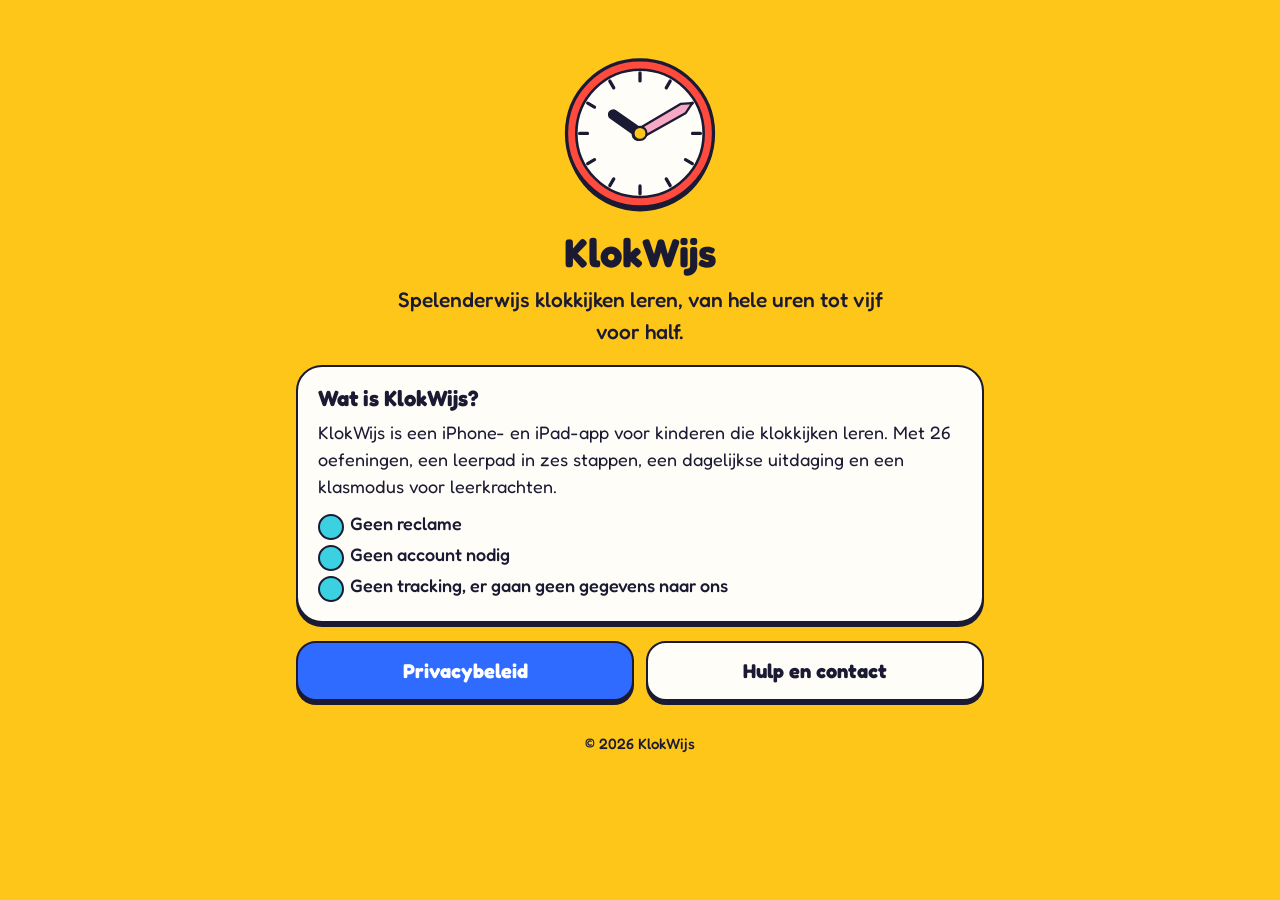
<file: index.html>
<!doctype html>
<html lang="nl">
<head>
<meta charset="utf-8">
<meta name="viewport" content="width=device-width, initial-scale=1">
<title>KlokWijs · Leer klokkijken</title>
<meta name="description" content="KlokWijs is een app waarmee kinderen spelenderwijs klokkijken leren. Geen reclame, geen account, geen tracking.">
<link rel="icon" href="assets/klok.svg" type="image/svg+xml">
<link rel="preconnect" href="https://fonts.googleapis.com">
<link rel="preconnect" href="https://fonts.gstatic.com" crossorigin>
<link href="https://fonts.googleapis.com/css2?family=Fredoka:wght@400;500;600;700&display=swap" rel="stylesheet">
<link rel="stylesheet" href="assets/style.css">
</head>
<body>
<main class="page">
  <header class="hero">
    <img src="assets/klok.svg" alt="" class="hero-clock" width="168" height="168">
    <h1>KlokWijs</h1>
    <p class="lead">Spelenderwijs klokkijken leren, van hele uren tot vijf voor half.</p>
  </header>

  <section class="card">
    <h2>Wat is KlokWijs?</h2>
    <p>KlokWijs is een iPhone- en iPad-app voor kinderen die klokkijken leren. Met 26 oefeningen, een leerpad in zes stappen, een dagelijkse uitdaging en een klasmodus voor leerkrachten.</p>
    <ul class="ticks">
      <li>Geen reclame</li>
      <li>Geen account nodig</li>
      <li>Geen tracking, er gaan geen gegevens naar ons</li>
    </ul>
  </section>

  <nav class="links" aria-label="Pagina's">
    <a class="button" href="privacy.html">Privacybeleid</a>
    <a class="button button-light" href="support.html">Hulp en contact</a>
  </nav>
</main>
<footer class="footer">© 2026 KlokWijs</footer>
</body>
</html>
</file>
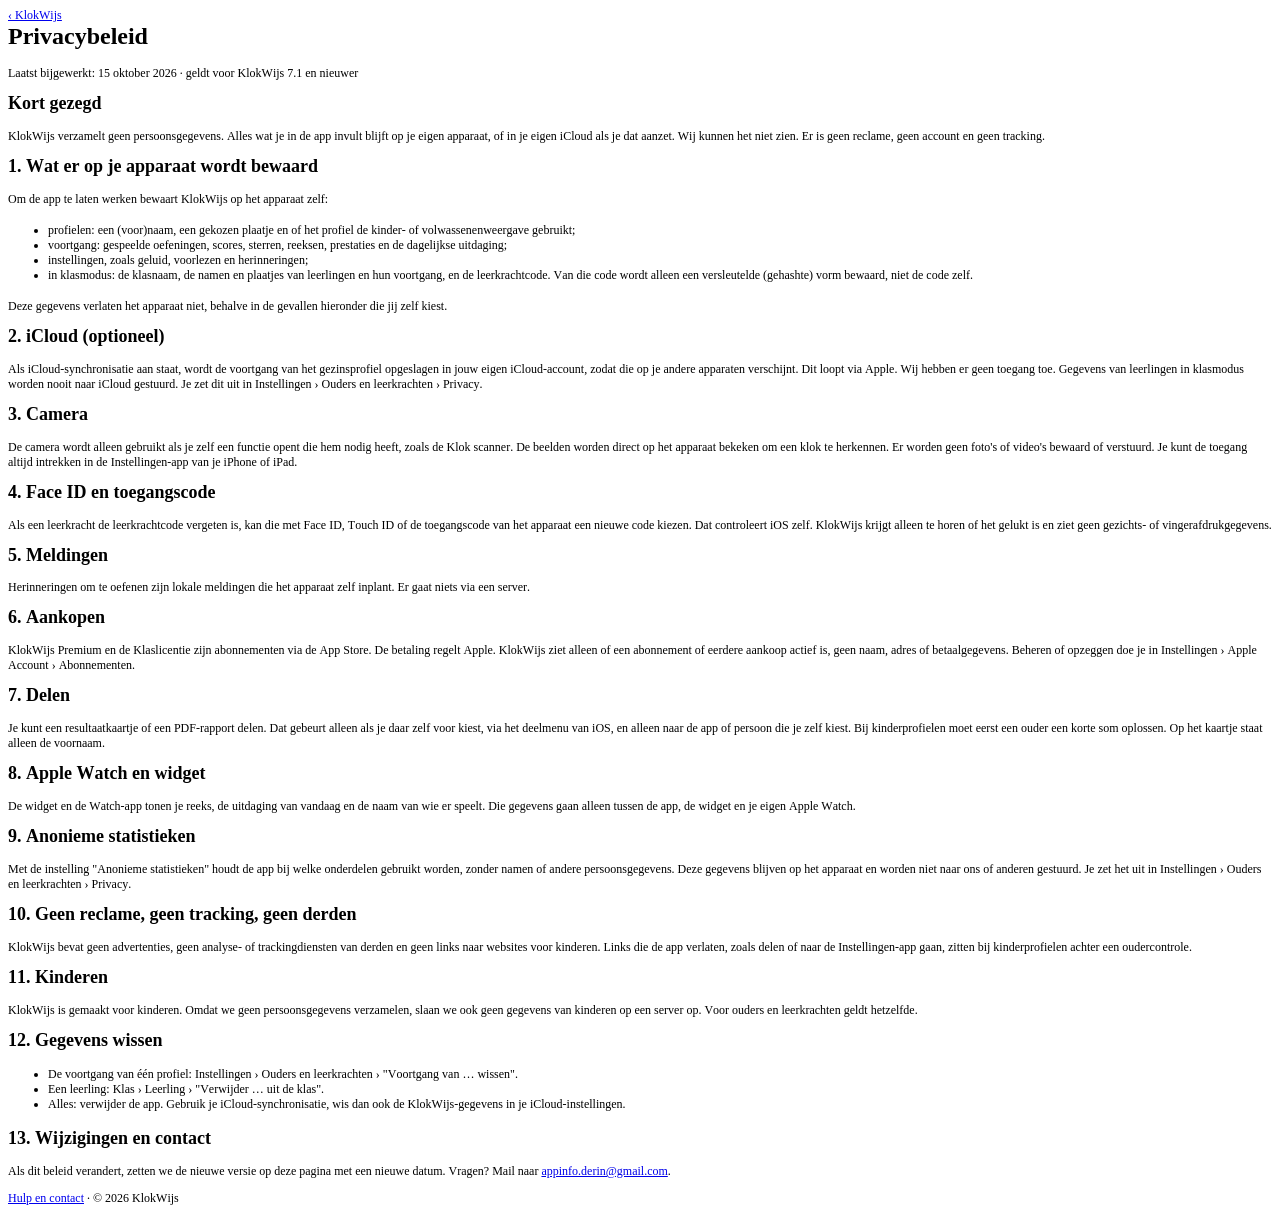
<file: privacy.html>
<!DOCTYPE html PUBLIC "-//W3C//DTD HTML 4.01//EN" "http://www.w3.org/TR/html4/strict.dtd">
<html>
<head>
  <meta http-equiv="Content-Type" content="text/html; charset=utf-8">
  <meta http-equiv="Content-Style-Type" content="text/css">
  <title></title>
  <meta name="Description" content="Privacybeleid van de app KlokWijs.">
  <meta name="Generator" content="Cocoa HTML Writer">
  <meta name="CocoaVersion" content="2775.1">
  <style type="text/css">
    p.p1 {margin: 0.0px 0.0px 0.0px 0.0px; font: 12.0px Times; color: #0000e9; -webkit-text-stroke: #0000e9}
    p.p3 {margin: 0.0px 0.0px 12.0px 0.0px; font: 12.0px Times; -webkit-text-stroke: #000000}
    p.p5 {margin: 0.0px 0.0px 0.0px 0.0px; font: 12.0px Times; -webkit-text-stroke: #000000}
    li.li5 {margin: 0.0px 0.0px 0.0px 0.0px; font: 12.0px Times; -webkit-text-stroke: #000000}
    span.s1 {text-decoration: underline ; font-kerning: none}
    span.s2 {font-kerning: none}
    span.s3 {-webkit-text-stroke: 0px #000000}
    span.s4 {text-decoration: underline ; font-kerning: none; color: #0000e9; -webkit-text-stroke: 0px #0000e9}
    ul.ul1 {list-style-type: disc}
  </style>
</head>
<body>
<p class="p1"><span class="s1"><a href="file:///Users/ziyabal/Development/KlokWijs-iOS/website/index.html">‹ KlokWijs</a></span></p>
<h1 style="margin: 0.0px 0.0px 16.1px 0.0px; font: 24.0px Times; -webkit-text-stroke: #000000"><span class="s2"><b>Privacybeleid</b></span></h1>
<p class="p3"><span class="s2">Laatst bijgewerkt: 15 oktober 2026 · geldt voor KlokWijs 7.1 en nieuwer</span></p>
<h2 style="margin: 0.0px 0.0px 14.9px 0.0px; font: 18.0px Times; -webkit-text-stroke: #000000"><span class="s2"><b>Kort gezegd</b></span></h2>
<p class="p3"><span class="s2">KlokWijs verzamelt geen persoonsgegevens. Alles wat je in de app invult blijft op je eigen apparaat, of in je eigen iCloud als je dat aanzet. Wij kunnen het niet zien. Er is geen reclame, geen account en geen tracking.</span></p>
<h2 style="margin: 0.0px 0.0px 14.9px 0.0px; font: 18.0px Times; -webkit-text-stroke: #000000"><span class="s2"><b>1. Wat er op je apparaat wordt bewaard</b></span></h2>
<p class="p3"><span class="s2">Om de app te laten werken bewaart KlokWijs op het apparaat zelf:</span></p>
<ul class="ul1">
  <li class="li5"><span class="s3"></span><span class="s2">profielen: een (voor)naam, een gekozen plaatje en of het profiel de kinder- of volwassenenweergave gebruikt;</span></li>
  <li class="li5"><span class="s3"></span><span class="s2">voortgang: gespeelde oefeningen, scores, sterren, reeksen, prestaties en de dagelijkse uitdaging;</span></li>
  <li class="li5"><span class="s3"></span><span class="s2">instellingen, zoals geluid, voorlezen en herinneringen;</span></li>
  <li class="li5"><span class="s3"></span><span class="s2">in klasmodus: de klasnaam, de namen en plaatjes van leerlingen en hun voortgang, en de leerkrachtcode. Van die code wordt alleen een versleutelde (gehashte) vorm bewaard, niet de code zelf.</span></li>
</ul>
<p class="p3"><span class="s2">Deze gegevens verlaten het apparaat niet, behalve in de gevallen hieronder die jij zelf kiest.</span></p>
<h2 style="margin: 0.0px 0.0px 14.9px 0.0px; font: 18.0px Times; -webkit-text-stroke: #000000"><span class="s2"><b>2. iCloud (optioneel)</b></span></h2>
<p class="p3"><span class="s2">Als iCloud-synchronisatie aan staat, wordt de voortgang van het gezinsprofiel opgeslagen in jouw eigen iCloud-account, zodat die op je andere apparaten verschijnt. Dit loopt via Apple. Wij hebben er geen toegang toe. Gegevens van leerlingen in klasmodus worden nooit naar iCloud gestuurd. Je zet dit uit in Instellingen › Ouders en leerkrachten › Privacy.</span></p>
<h2 style="margin: 0.0px 0.0px 14.9px 0.0px; font: 18.0px Times; -webkit-text-stroke: #000000"><span class="s2"><b>3. Camera</b></span></h2>
<p class="p3"><span class="s2">De camera wordt alleen gebruikt als je zelf een functie opent die hem nodig heeft, zoals de Klok scanner. De beelden worden direct op het apparaat bekeken om een klok te herkennen. Er worden geen foto's of video's bewaard of verstuurd. Je kunt de toegang altijd intrekken in de Instellingen-app van je iPhone of iPad.</span></p>
<h2 style="margin: 0.0px 0.0px 14.9px 0.0px; font: 18.0px Times; -webkit-text-stroke: #000000"><span class="s2"><b>4. Face ID en toegangscode</b></span></h2>
<p class="p3"><span class="s2">Als een leerkracht de leerkrachtcode vergeten is, kan die met Face ID, Touch ID of de toegangscode van het apparaat een nieuwe code kiezen. Dat controleert iOS zelf. KlokWijs krijgt alleen te horen of het gelukt is en ziet geen gezichts- of vingerafdrukgegevens.</span></p>
<h2 style="margin: 0.0px 0.0px 14.9px 0.0px; font: 18.0px Times; -webkit-text-stroke: #000000"><span class="s2"><b>5. Meldingen</b></span></h2>
<p class="p3"><span class="s2">Herinneringen om te oefenen zijn lokale meldingen die het apparaat zelf inplant. Er gaat niets via een server.</span></p>
<h2 style="margin: 0.0px 0.0px 14.9px 0.0px; font: 18.0px Times; -webkit-text-stroke: #000000"><span class="s2"><b>6. Aankopen</b></span></h2>
<p class="p3"><span class="s2">KlokWijs Premium en de Klaslicentie zijn abonnementen via de App Store. De betaling regelt Apple. KlokWijs ziet alleen of een abonnement of eerdere aankoop actief is, geen naam, adres of betaalgegevens. Beheren of opzeggen doe je in Instellingen › Apple Account › Abonnementen.</span></p>
<h2 style="margin: 0.0px 0.0px 14.9px 0.0px; font: 18.0px Times; -webkit-text-stroke: #000000"><span class="s2"><b>7. Delen</b></span></h2>
<p class="p3"><span class="s2">Je kunt een resultaatkaartje of een PDF-rapport delen. Dat gebeurt alleen als je daar zelf voor kiest, via het deelmenu van iOS, en alleen naar de app of persoon die je zelf kiest. Bij kinderprofielen moet eerst een ouder een korte som oplossen. Op het kaartje staat alleen de voornaam.</span></p>
<h2 style="margin: 0.0px 0.0px 14.9px 0.0px; font: 18.0px Times; -webkit-text-stroke: #000000"><span class="s2"><b>8. Apple Watch en widget</b></span></h2>
<p class="p3"><span class="s2">De widget en de Watch-app tonen je reeks, de uitdaging van vandaag en de naam van wie er speelt. Die gegevens gaan alleen tussen de app, de widget en je eigen Apple Watch.</span></p>
<h2 style="margin: 0.0px 0.0px 14.9px 0.0px; font: 18.0px Times; -webkit-text-stroke: #000000"><span class="s2"><b>9. Anonieme statistieken</b></span></h2>
<p class="p3"><span class="s2">Met de instelling "Anonieme statistieken" houdt de app bij welke onderdelen gebruikt worden, zonder namen of andere persoonsgegevens. Deze gegevens blijven op het apparaat en worden niet naar ons of anderen gestuurd. Je zet het uit in Instellingen › Ouders en leerkrachten › Privacy.</span></p>
<h2 style="margin: 0.0px 0.0px 14.9px 0.0px; font: 18.0px Times; -webkit-text-stroke: #000000"><span class="s2"><b>10. Geen reclame, geen tracking, geen derden</b></span></h2>
<p class="p3"><span class="s2">KlokWijs bevat geen advertenties, geen analyse- of trackingdiensten van derden en geen links naar websites voor kinderen. Links die de app verlaten, zoals delen of naar de Instellingen-app gaan, zitten bij kinderprofielen achter een oudercontrole.</span></p>
<h2 style="margin: 0.0px 0.0px 14.9px 0.0px; font: 18.0px Times; -webkit-text-stroke: #000000"><span class="s2"><b>11. Kinderen</b></span></h2>
<p class="p3"><span class="s2">KlokWijs is gemaakt voor kinderen. Omdat we geen persoonsgegevens verzamelen, slaan we ook geen gegevens van kinderen op een server op. Voor ouders en leerkrachten geldt hetzelfde.</span></p>
<h2 style="margin: 0.0px 0.0px 14.9px 0.0px; font: 18.0px Times; -webkit-text-stroke: #000000"><span class="s2"><b>12. Gegevens wissen</b></span></h2>
<ul class="ul1">
  <li class="li5"><span class="s3"></span><span class="s2">De voortgang van één profiel: Instellingen › Ouders en leerkrachten › "Voortgang van … wissen".</span></li>
  <li class="li5"><span class="s3"></span><span class="s2">Een leerling: Klas › Leerling › "Verwijder … uit de klas".</span></li>
  <li class="li5"><span class="s3"></span><span class="s2">Alles: verwijder de app. Gebruik je iCloud-synchronisatie, wis dan ook de KlokWijs-gegevens in je iCloud-instellingen.</span></li>
</ul>
<h2 style="margin: 0.0px 0.0px 14.9px 0.0px; font: 18.0px Times; -webkit-text-stroke: #000000"><span class="s2"><b>13. Wijzigingen en contact</b></span></h2>
<p class="p3"><span class="s2">Als dit beleid verandert, zetten we de nieuwe versie op deze pagina met een nieuwe datum. Vragen? Mail naar </span><span class="s4">appinfo.derin@gmail.com</span><span class="s2">.</span></p>
<p class="p5"><span class="s4"><a href="file:///Users/ziyabal/Development/KlokWijs-iOS/website/support.html">Hulp en contact</a></span><span class="s2"> · © 2026 KlokWijs</span></p>
</body>
</html>
</file>
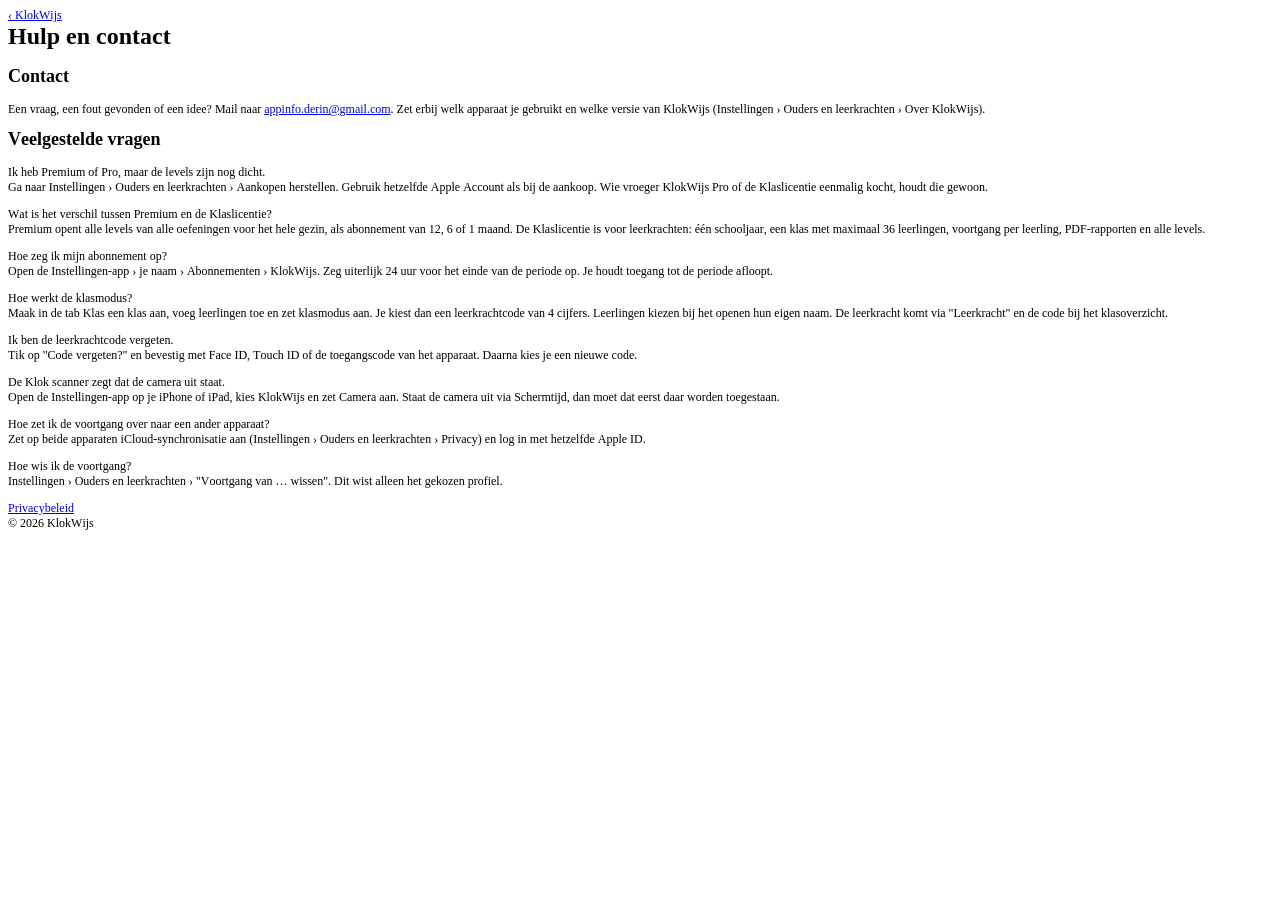
<file: support.html>
<!DOCTYPE html PUBLIC "-//W3C//DTD HTML 4.01//EN" "http://www.w3.org/TR/html4/strict.dtd">
<html>
<head>
  <meta http-equiv="Content-Type" content="text/html; charset=utf-8">
  <meta http-equiv="Content-Style-Type" content="text/css">
  <title></title>
  <meta name="Description" content="Veelgestelde vragen en contact voor de app KlokWijs.">
  <meta name="Generator" content="Cocoa HTML Writer">
  <meta name="CocoaVersion" content="2775.1">
  <style type="text/css">
    p.p1 {margin: 0.0px 0.0px 0.0px 0.0px; font: 12.0px Times; color: #0000e9; -webkit-text-stroke: #0000e9}
    p.p4 {margin: 0.0px 0.0px 12.0px 0.0px; font: 12.0px Times; -webkit-text-stroke: #000000}
    p.p5 {margin: 0.0px 0.0px 0.0px 0.0px; font: 12.0px Times; -webkit-text-stroke: #000000}
    span.s1 {text-decoration: underline ; font-kerning: none}
    span.s2 {font-kerning: none}
    span.s3 {text-decoration: underline ; font-kerning: none; color: #0000e9; -webkit-text-stroke: 0px #0000e9}
  </style>
</head>
<body>
<p class="p1"><span class="s1"><a href="file:///Users/ziyabal/Development/KlokWijs-iOS/website/index.html">‹ KlokWijs</a></span></p>
<h1 style="margin: 0.0px 0.0px 16.1px 0.0px; font: 24.0px Times; -webkit-text-stroke: #000000"><span class="s2"><b>Hulp en contact</b></span></h1>
<h2 style="margin: 0.0px 0.0px 14.9px 0.0px; font: 18.0px Times; -webkit-text-stroke: #000000"><span class="s2"><b>Contact</b></span></h2>
<p class="p4"><span class="s2">Een vraag, een fout gevonden of een idee? Mail naar </span><span class="s3">appinfo.derin@gmail.com</span><span class="s2">. Zet erbij welk apparaat je gebruikt en welke versie van KlokWijs (Instellingen › Ouders en leerkrachten › Over KlokWijs).</span></p>
<h2 style="margin: 0.0px 0.0px 14.9px 0.0px; font: 18.0px Times; -webkit-text-stroke: #000000"><span class="s2"><b>Veelgestelde vragen</b></span></h2>
<p class="p5"><span class="s2">Ik heb Premium of Pro, maar de levels zijn nog dicht.</span></p>
<p class="p4"><span class="s2">Ga naar Instellingen › Ouders en leerkrachten › Aankopen herstellen. Gebruik hetzelfde Apple Account als bij de aankoop. Wie vroeger KlokWijs Pro of de Klaslicentie eenmalig kocht, houdt die gewoon.</span></p>
<p class="p5"><span class="s2">Wat is het verschil tussen Premium en de Klaslicentie?</span></p>
<p class="p4"><span class="s2">Premium opent alle levels van alle oefeningen voor het hele gezin, als abonnement van 12, 6 of 1 maand. De Klaslicentie is voor leerkrachten: één schooljaar, een klas met maximaal 36 leerlingen, voortgang per leerling, PDF-rapporten en alle levels.</span></p>
<p class="p5"><span class="s2">Hoe zeg ik mijn abonnement op?</span></p>
<p class="p4"><span class="s2">Open de Instellingen-app › je naam › Abonnementen › KlokWijs. Zeg uiterlijk 24 uur voor het einde van de periode op. Je houdt toegang tot de periode afloopt.</span></p>
<p class="p5"><span class="s2">Hoe werkt de klasmodus?</span></p>
<p class="p4"><span class="s2">Maak in de tab Klas een klas aan, voeg leerlingen toe en zet klasmodus aan. Je kiest dan een leerkrachtcode van 4 cijfers. Leerlingen kiezen bij het openen hun eigen naam. De leerkracht komt via "Leerkracht" en de code bij het klasoverzicht.</span></p>
<p class="p5"><span class="s2">Ik ben de leerkrachtcode vergeten.</span></p>
<p class="p4"><span class="s2">Tik op "Code vergeten?" en bevestig met Face ID, Touch ID of de toegangscode van het apparaat. Daarna kies je een nieuwe code.</span></p>
<p class="p5"><span class="s2">De Klok scanner zegt dat de camera uit staat.</span></p>
<p class="p4"><span class="s2">Open de Instellingen-app op je iPhone of iPad, kies KlokWijs en zet Camera aan. Staat de camera uit via Schermtijd, dan moet dat eerst daar worden toegestaan.</span></p>
<p class="p5"><span class="s2">Hoe zet ik de voortgang over naar een ander apparaat?</span></p>
<p class="p4"><span class="s2">Zet op beide apparaten iCloud-synchronisatie aan (Instellingen › Ouders en leerkrachten › Privacy) en log in met hetzelfde Apple ID.</span></p>
<p class="p5"><span class="s2">Hoe wis ik de voortgang?</span></p>
<p class="p4"><span class="s2">Instellingen › Ouders en leerkrachten › "Voortgang van … wissen". Dit wist alleen het gekozen profiel.</span></p>
<p class="p1"><span class="s1"><a href="file:///Users/ziyabal/Development/KlokWijs-iOS/website/privacy.html">Privacybeleid</a></span></p>
<p class="p5"><span class="s2">© 2026 KlokWijs</span></p>
</body>
</html>
</file>
<file: assets/style.css>
/* KlokWijs site — the app's kids look: icon yellow, ink outlines, hard shadow. */
:root {
  --yellow: #FFC61A;
  --glow: #FFD84D;
  --ink: #1B1A33;
  --card: #FFFDF7;
  --muted: #5C5977;
  --blue: #2F6BFF;
  --cream: #FFF4CC;
}

* { box-sizing: border-box; }

html { -webkit-text-size-adjust: 100%; }

body {
  margin: 0;
  background: var(--yellow);
  color: var(--ink);
  font-family: Fredoka, ui-rounded, "SF Pro Rounded", system-ui, sans-serif;
  font-size: 18px;
  line-height: 1.5;
}

.page {
  max-width: 720px;
  margin: 0 auto;
  padding: 40px 16px 24px;
  display: flex;
  flex-direction: column;
  gap: 18px;
}

h1 { margin: 0; font-size: 40px; font-weight: 700; line-height: 1.1; }
h2 { margin: 0 0 8px; font-size: 22px; font-weight: 700; line-height: 1.2; }
p { margin: 0 0 10px; }
p:last-child { margin-bottom: 0; }
ul { margin: 0; padding-left: 22px; }
li { margin: 4px 0; }

a { color: var(--ink); text-decoration-thickness: 2px; text-underline-offset: 3px; }
a:hover { color: var(--blue); }

.meta { margin: -8px 0 0; font-size: 15px; font-weight: 500; }
.lead { font-size: 21px; font-weight: 500; margin: 0; max-width: 520px; }

.back {
  align-self: flex-start;
  font-weight: 600;
  text-decoration: none;
  padding: 6px 14px;
  border-radius: 999px;
  background: var(--card);
  border: 2.5px solid var(--ink);
}

.card {
  background: var(--card);
  border: 2.5px solid var(--ink);
  border-radius: 26px;
  box-shadow: 0 4px 0 var(--ink);
  padding: 18px 20px;
}

.card.highlight { background: var(--cream); }

.hero {
  display: flex;
  flex-direction: column;
  align-items: center;
  text-align: center;
  gap: 10px;
  padding-top: 12px;
}

.hero-clock { width: 168px; height: 168px; }

.ticks { list-style: none; padding: 0; }
.ticks li { padding-left: 32px; position: relative; font-weight: 500; }
.ticks li::before {
  content: "";
  position: absolute;
  left: 0; top: 4px;
  width: 22px; height: 22px;
  border-radius: 50%;
  background: #3BD1E0;
  border: 2px solid var(--ink);
}

.links { display: flex; flex-wrap: wrap; gap: 12px; }

.button {
  flex: 1 1 220px;
  display: flex;
  align-items: center;
  justify-content: center;
  min-height: 60px;
  padding: 0 20px;
  border-radius: 20px;
  border: 2.5px solid var(--ink);
  box-shadow: 0 4px 0 var(--ink);
  background: var(--blue);
  color: #fff;
  font-size: 20px;
  font-weight: 700;
  text-decoration: none;
}
.button:hover { color: #fff; filter: brightness(1.05); }
.button:active { transform: translateY(3px); box-shadow: 0 1px 0 var(--ink); }
.button-light { background: var(--card); color: var(--ink); }
.button-light:hover { color: var(--ink); }

details {
  border-top: 2px solid #E4E2EE;
  padding: 12px 0;
}
details:first-of-type { border-top: 0; padding-top: 4px; }
summary {
  cursor: pointer;
  font-weight: 600;
  list-style-position: outside;
}
details p { margin-top: 8px; }

.footer {
  text-align: center;
  font-size: 15px;
  font-weight: 500;
  padding: 8px 16px 32px;
}

@media (max-width: 480px) {
  body { font-size: 17px; }
  h1 { font-size: 34px; }
  .page { padding-top: 28px; }
}
</file>
